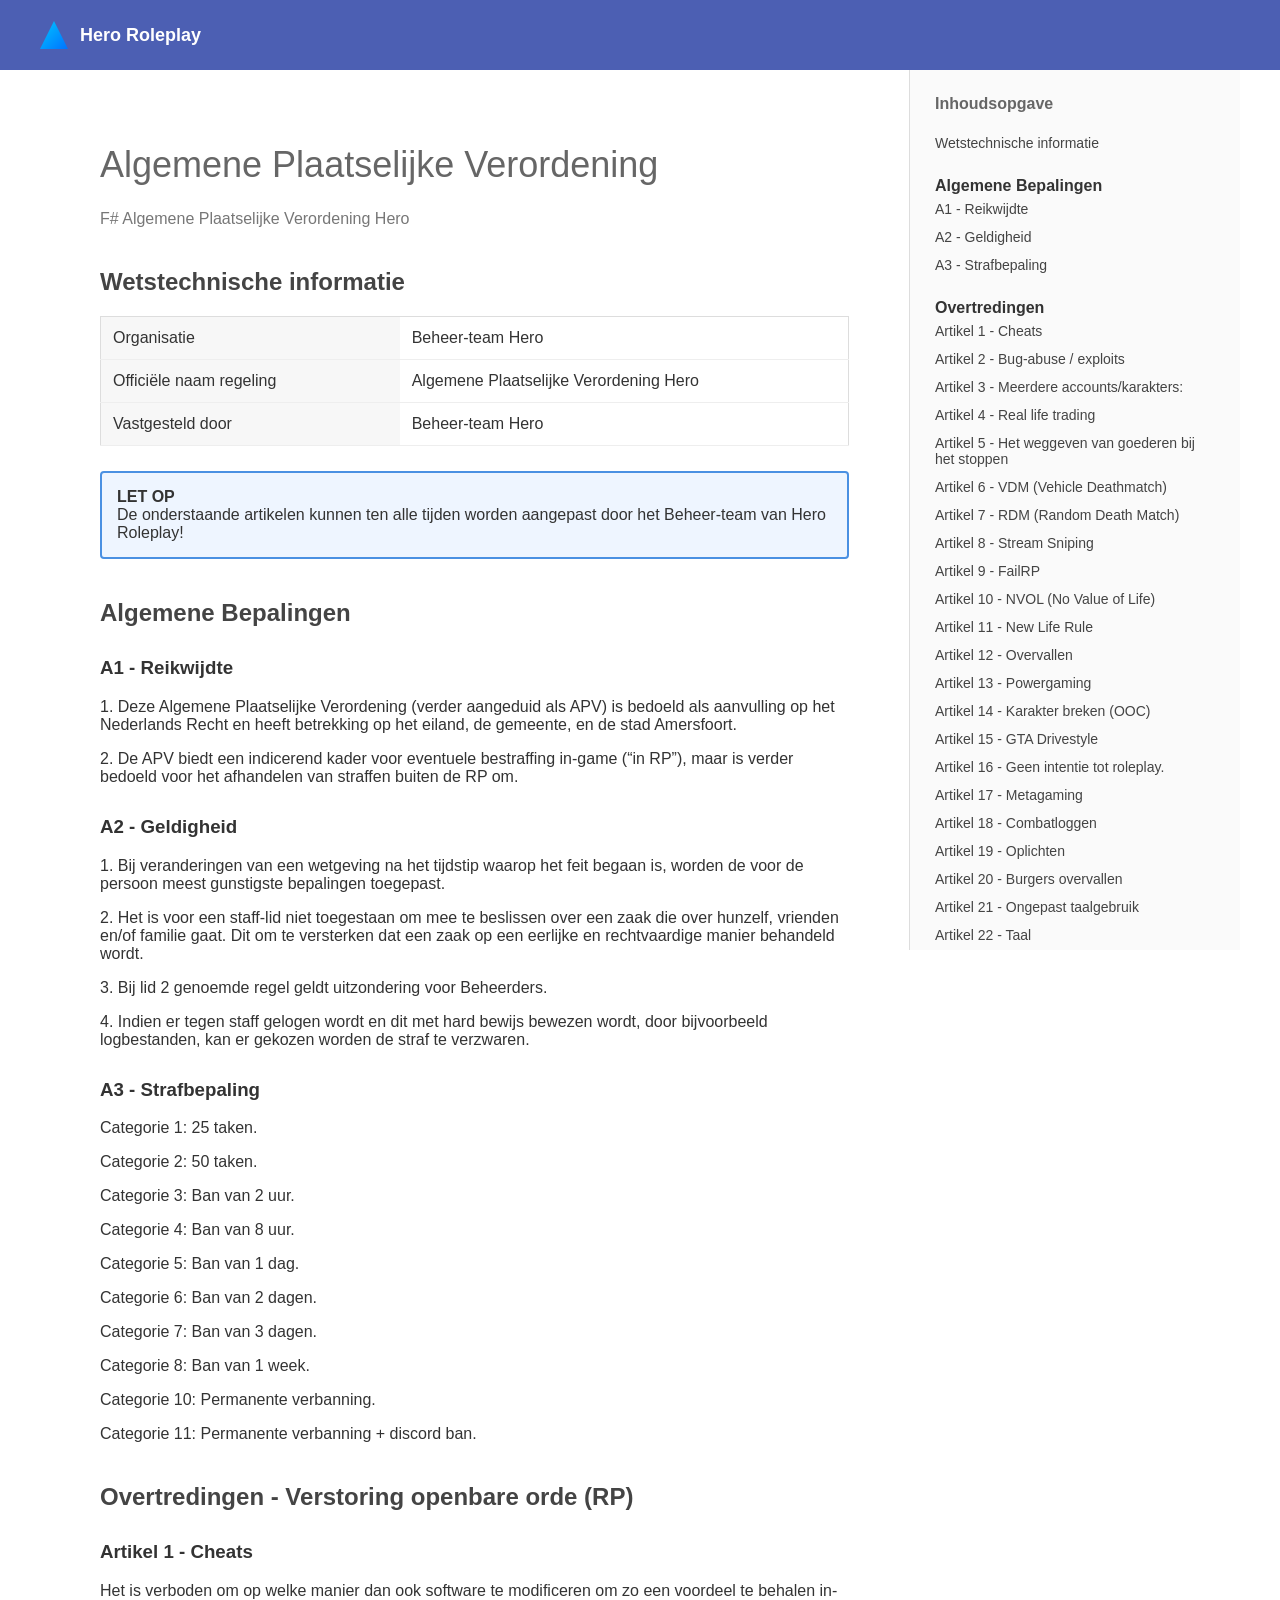
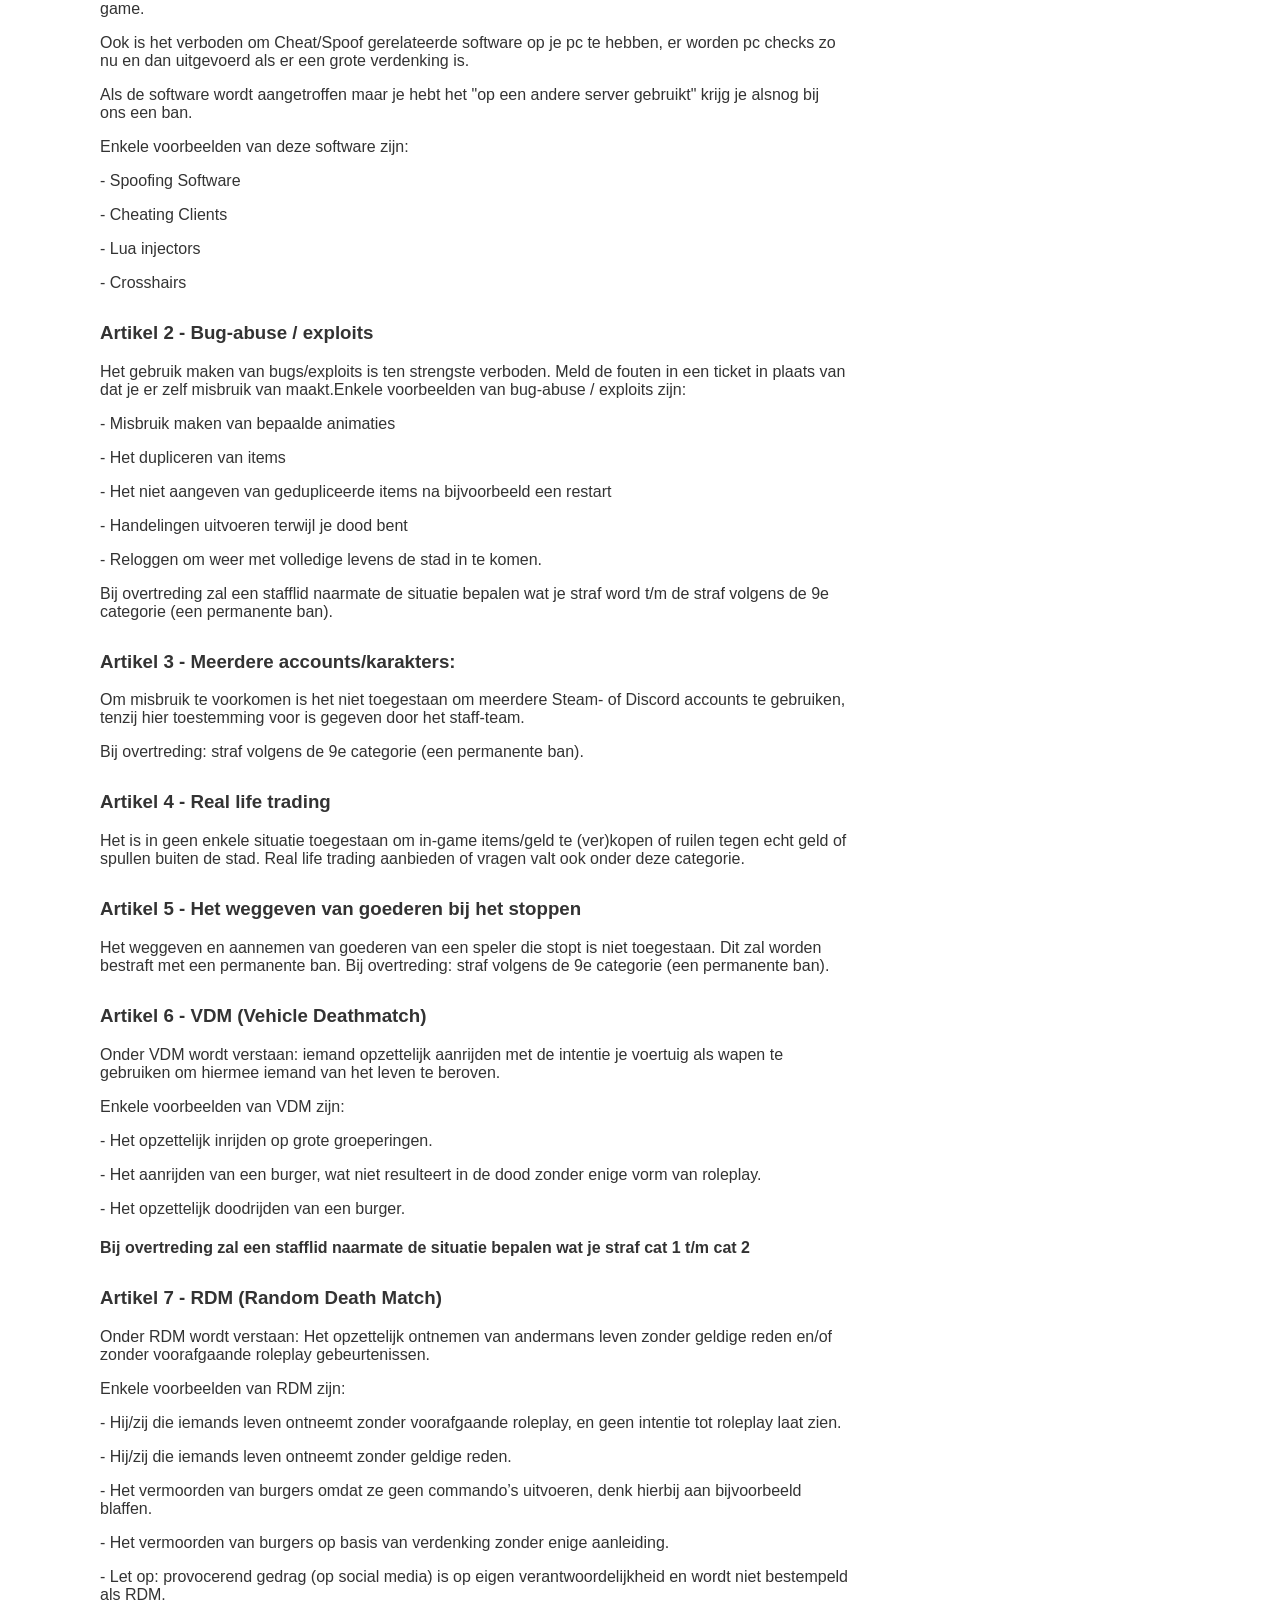
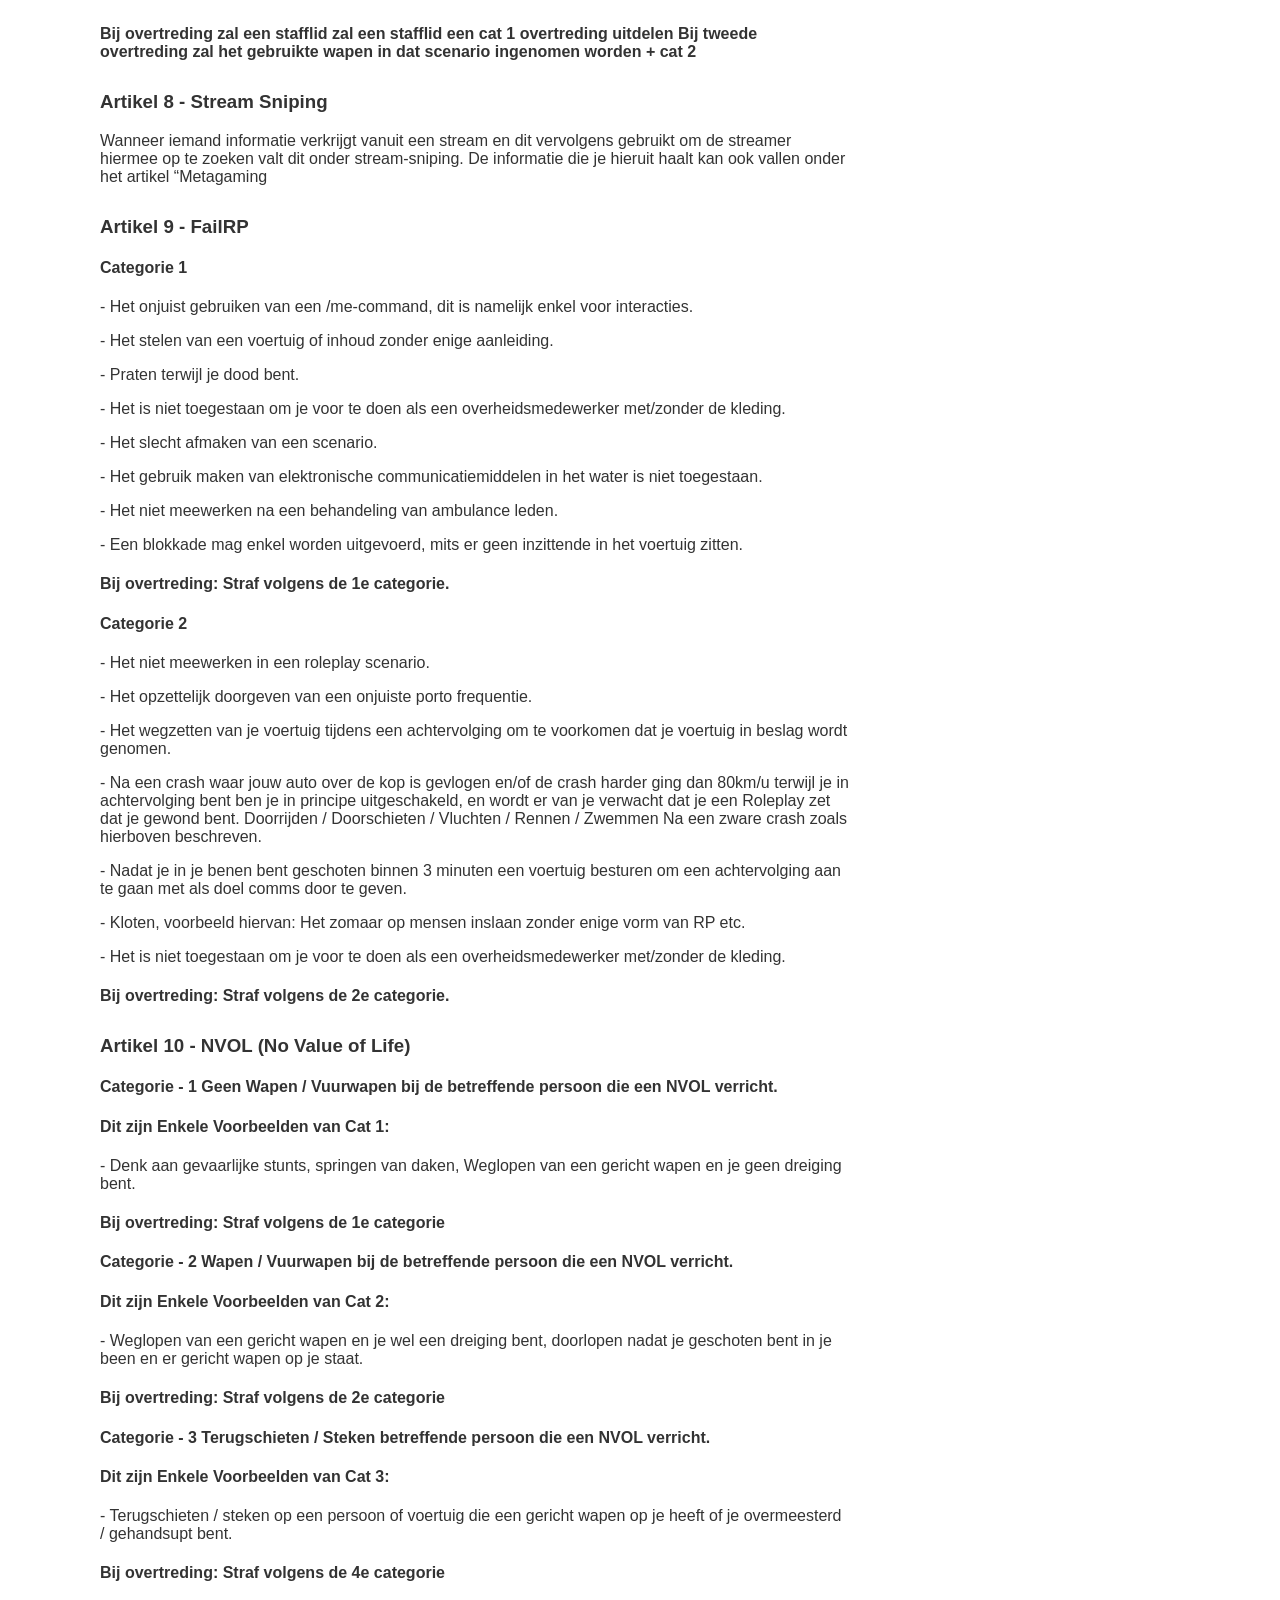
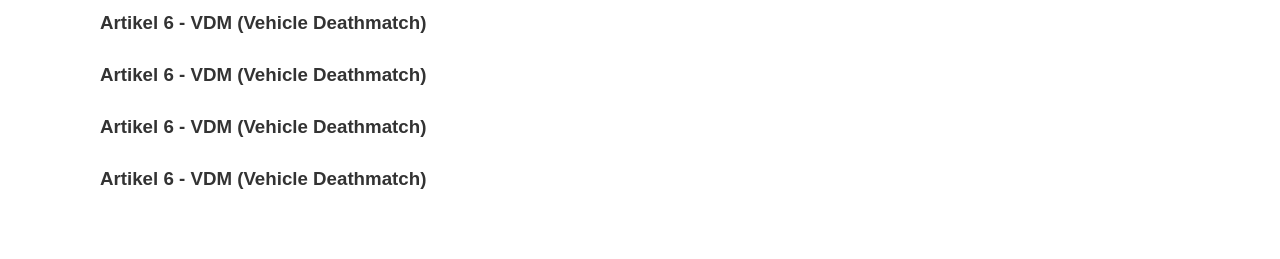
<file: index.html>
<!DOCTYPE html>
<html lang="nl">
<head>
<meta charset="UTF-8">
<meta name="viewport" content="width=device-width, initial-scale=1.0">
<title>APV - Hero Roleplay</title>

<style>
  body {
    margin: 0;
    font-family: "Segoe UI", Arial, sans-serif;
    color: #333;
  }

  /* HEADER */
  .topbar {
    width: 100%;
    height: 70px;
    background: #4c5fb3;
    display: flex;
    align-items: center;
  }

  .topbar-content {
    max-width: 1200px;
    margin: 0 auto;
    width: 100%;
    display: flex;
    align-items: center;
    padding: 0 30px;
  }

  .logo {
    width: 28px;
    height: 28px;
    margin-right: 12px;
    background: linear-gradient(135deg, #00c6ff, #0072ff);
    clip-path: polygon(50% 0%, 100% 100%, 0% 100%);
  }

  .title {
    color: white;
    font-size: 18px;
    font-weight: 600;
  }

  /* LAYOUT (GECENTREERD) */
  .container {
    display: flex;
    max-width: 1200px;
    margin: 0 auto; /* 👈 dit centreert alles */
  }

  .main {
    flex: 1;
    padding: 50px 60px;
  }

  h1 {
    font-weight: 300;
    font-size: 36px;
    color: #666;
  }

  h2 {
    margin-top: 40px;
    color: #444;
  }

  h3 {
    margin-top: 30px;
  }

  .sub {
    color: #777;
    margin-bottom: 30px;
  }

  table {
    border-collapse: collapse;
    width: 100%;
    margin-top: 15px;
    border: 1px solid #ddd;
  }

  td {
    padding: 12px;
    border-bottom: 1px solid #eee;
  }

  td:first-child {
    background: #f7f7f7;
    width: 40%;
    font-weight: 500;
  }

  .notice {
    margin-top: 25px;
    border: 2px solid #4a90e2;
    background: #eef5ff;
    padding: 15px;
    border-radius: 4px;
  }

  /* SIDEBAR */
  .sidebar {
    width: 280px;
    border-left: 1px solid #ddd;
    background: #fafafa;
    padding: 25px;
    position: sticky;
    top: 70px;
    height: calc(100vh - 70px);
    overflow-y: auto;
  }

  .sidebar h3 {
    margin-top: 0;
    font-size: 16px;
    color: #666;
  }

  .sidebar a {
    display: block;
    text-decoration: none;
    color: #444;
    font-size: 14px;
    padding: 6px 0;
  }

  .sidebar a:hover {
    color: #007BFF;
  }

  .section {
    margin-top: 20px;
  }
</style>
</head>

<body>

<header class="topbar">
  <div class="topbar-content">
    <div class="logo"></div>
    <span class="title">Hero Roleplay</span>
  </div>
</header>

<div class="container">

  <div class="main">
    <h1>Algemene Plaatselijke Verordening</h1>
    <div class="sub">F# Algemene Plaatselijke Verordening Hero</div>

    <h2 id="wetstechnisch">Wetstechnische informatie</h2>

    <table>
      <tr>
        <td>Organisatie</td>
        <td>Beheer-team Hero</td>
      </tr>
      <tr>
        <td>Officiële naam regeling</td>
        <td>Algemene Plaatselijke Verordening Hero</td>
      </tr>
      <tr>
        <td>Vastgesteld door</td>
        <td>Beheer-team Hero</td>
      </tr>
    </table>

    <div class="notice">
      <strong>LET OP</strong><br>
      De onderstaande artikelen kunnen ten alle tijden worden aangepast door het Beheer-team van Hero Roleplay!
    </div>

    <h2 id="algemeen">Algemene Bepalingen</h2>

    <h3 id="a1">A1 - Reikwijdte</h3>
    <p>
      1. Deze Algemene Plaatselijke Verordening (verder aangeduid als APV) is bedoeld als aanvulling op het Nederlands Recht en heeft betrekking op het eiland, de gemeente, en de stad Amersfoort.
    <p> 
      2. De APV biedt een indicerend kader voor eventuele bestraffing in-game (“in RP”), maar is verder bedoeld voor het afhandelen van straffen buiten de RP om.

     <h3 id="a2">A2 - Geldigheid</h3>
     <p>
      1. Bij veranderingen van een wetgeving na het tijdstip waarop het feit begaan is, worden de voor de persoon meest gunstigste bepalingen toegepast.  
     <p>  
      2. Het is voor een staff-lid niet toegestaan om mee te beslissen over een zaak die over hunzelf, vrienden en/of familie gaat. Dit om te versterken dat een zaak op een eerlijke en rechtvaardige manier behandeld wordt.
     <p>
      3. Bij lid 2 genoemde regel geldt uitzondering voor Beheerders.
     <p>
      4. Indien er tegen staff gelogen wordt en dit met hard bewijs bewezen wordt, door bijvoorbeeld logbestanden, kan er gekozen worden de straf te verzwaren.
     <h3 id="a3">A3 - Strafbepaling</h3>
     <p>
       Categorie 1: 25 taken.
     <p>
       Categorie 2: 50 taken.
     <p>
       Categorie 3: Ban van 2 uur.
     <p>
       Categorie 4: Ban van 8 uur.
     <p>
       Categorie 5: Ban van 1 dag.
     <p>
       Categorie 6: Ban van 2 dagen.
     <p>
       Categorie 7: Ban van 3 dagen.
     <p>
       Categorie 8: Ban van 1 week.
     <p>
       Categorie 10: Permanente verbanning.
     <p>
       Categorie 11: Permanente verbanning + discord ban.
    </p>

  <h2 id="algemeen">Overtredingen - Verstoring openbare orde (RP)</h2>

  <h3 id="a4">Artikel 1 - Cheats</h3>
  <p>
  Het is verboden om op welke manier dan ook software te modificeren om zo een voordeel te behalen in-game.
  <p>
  Ook is het verboden om Cheat/Spoof gerelateerde software op je pc te hebben, er worden pc checks zo nu en dan uitgevoerd als er een grote verdenking is.
  <p>
  Als de software wordt aangetroffen maar je hebt het "op een andere server gebruikt" krijg je alsnog bij ons een ban.
  <p>
  Enkele voorbeelden van deze software zijn:
  <p>
  - Spoofing Software
  <p>
  - Cheating Clients
  <p>
  - Lua injectors
  <p>
  - Crosshairs

  <h3 id="a4">Artikel 2 - Bug-abuse / exploits</h3>
  <p>
  Het gebruik maken van bugs/exploits is ten strengste verboden. Meld de fouten in een ticket in plaats van dat je er zelf misbruik van maakt.Enkele voorbeelden van bug-abuse / exploits zijn:
  <p>
  - Misbruik maken van bepaalde animaties
  <p>
  - Het dupliceren van items
  <p>
  - Het niet aangeven van gedupliceerde items na bijvoorbeeld een restart
  <p>
  - Handelingen uitvoeren terwijl je dood bent
  <p>
  - Reloggen om weer met volledige levens de stad in te komen.
  <p>
  Bij overtreding zal een stafflid naarmate de situatie bepalen wat je straf word t/m de straf volgens de 9e categorie (een permanente ban).
  
  <h3 id="a4">Artikel 3 - Meerdere accounts/karakters:</h3>
  <p>
  Om misbruik te voorkomen is het niet toegestaan om meerdere Steam- of Discord accounts te gebruiken, tenzij hier toestemming voor is gegeven door het staff-team.
  <p> 
  Bij overtreding: straf volgens de 9e categorie (een permanente ban).

  <h3 id="a4">Artikel 4 - Real life trading</h3>
  <p>
  Het is in geen enkele situatie toegestaan om in-game items/geld te (ver)kopen of ruilen tegen echt geld of spullen buiten de stad. Real life trading aanbieden of vragen valt ook onder deze categorie.

  <h3 id="a4">Artikel 5 - Het weggeven van goederen bij het stoppen</h3>
  <p>
  Het weggeven en aannemen van goederen van een speler die stopt is niet toegestaan. Dit zal worden bestraft met een permanente ban. Bij overtreding: straf volgens de 9e categorie (een permanente ban).
  <h3 id="a4">Artikel 6 - VDM (Vehicle Deathmatch)</h3>
  <p>
  Onder VDM wordt verstaan: iemand opzettelijk aanrijden met de intentie je voertuig als wapen te gebruiken om hiermee iemand van het leven te beroven.
  <p>
  Enkele voorbeelden van VDM zijn:
  <p>
  - Het opzettelijk inrijden op grote groeperingen.
  <p>
  - Het aanrijden van een burger, wat niet resulteert in de dood zonder enige vorm van roleplay.
  <p>
  - Het opzettelijk doodrijden van een burger.
  <p>
  <h4>Bij overtreding zal een stafflid naarmate de situatie bepalen wat je straf cat 1 t/m cat 2</h4>
    
  <h3 id="a4">Artikel 7 - RDM (Random Death Match)</h3>
  <p>
  Onder RDM wordt verstaan: Het opzettelijk ontnemen van andermans leven zonder geldige reden en/of zonder voorafgaande roleplay gebeurtenissen.
  <p>
  Enkele voorbeelden van RDM zijn:
  <p>
  - Hij/zij die iemands leven ontneemt zonder voorafgaande roleplay, en geen intentie tot roleplay laat zien.
  <p>
  - Hij/zij die iemands leven ontneemt zonder geldige reden.
  <p>
  - Het vermoorden van burgers omdat ze geen commando’s uitvoeren, denk hierbij aan bijvoorbeeld blaffen.
  <p>
  - Het vermoorden van burgers op basis van verdenking zonder enige aanleiding.
  <p>
  - Let op: provocerend gedrag (op social media) is op eigen verantwoordelijkheid en wordt niet bestempeld als RDM.
  <p>
  <h4>Bij overtreding zal een stafflid zal een stafflid een cat 1 overtreding uitdelen Bij tweede overtreding zal het gebruikte wapen in dat scenario ingenomen worden + cat 2</h4>
  
  <h3 id="a4">Artikel 8 - Stream Sniping</h3>
  <p>
  Wanneer iemand informatie verkrijgt vanuit een stream en dit vervolgens gebruikt om de streamer hiermee op te zoeken valt dit onder stream-sniping. De informatie die je hieruit haalt kan ook vallen onder het artikel “Metagaming
    
  <h3 id="a4">Artikel 9 - FailRP</h3>
  
  <h4>Categorie 1</h4>
  <p>
  - Het onjuist gebruiken van een /me-command, dit is namelijk enkel voor interacties.
  <p>
  - Het stelen van een voertuig of inhoud zonder enige aanleiding.
  <p>
  - Praten terwijl je dood bent.
  <p>
  - Het is niet toegestaan om je voor te doen als een overheidsmedewerker met/zonder de kleding.
  <p>
  - Het slecht afmaken van een scenario.
  <p>
  - Het gebruik maken van elektronische communicatiemiddelen in het water is niet toegestaan.
  <p>
  - Het niet meewerken na een behandeling van ambulance leden.
  <p>
  - Een blokkade mag enkel worden uitgevoerd, mits er geen inzittende in het voertuig zitten.
  <p>
  <h4>Bij overtreding: Straf volgens de 1e categorie.</h4>

  <h4>Categorie 2</h4>

  - Het niet meewerken in een roleplay scenario.
  <p>
  - Het opzettelijk doorgeven van een onjuiste porto frequentie.
  <p>
  - Het wegzetten van je voertuig tijdens een achtervolging om te voorkomen dat je voertuig in beslag wordt genomen.
  <p>
  - Na een crash waar jouw auto over de kop is gevlogen en/of de crash harder ging dan 80km/u terwijl je in achtervolging bent ben je in principe uitgeschakeld, en wordt er van je verwacht dat je een Roleplay zet dat je gewond bent.
  Doorrijden / Doorschieten / Vluchten / Rennen / Zwemmen Na een zware crash zoals hierboven beschreven.
  <p>
  - Nadat je in je benen bent geschoten binnen 3 minuten een voertuig besturen om een achtervolging aan te gaan met als doel comms door te geven.
  <p>
  - Kloten, voorbeeld hiervan: Het zomaar op mensen inslaan zonder enige vorm van RP etc.
  <p>
  - Het is niet toegestaan om je voor te doen als een overheidsmedewerker met/zonder de kleding.
  <p>
  <h4>Bij overtreding: Straf volgens de 2e categorie.</h4>
 
  <h3 id="a4">Artikel 10 - NVOL (No Value of Life)</h3>
  <p>
  <h4>Categorie - 1 Geen Wapen / Vuurwapen bij de betreffende persoon die een NVOL verricht.</h4>

  <h4>Dit zijn Enkele Voorbeelden van Cat 1:</h4>

  - Denk aan gevaarlijke stunts, springen van daken, Weglopen van een gericht wapen en je geen dreiging bent.

  <h4>Bij overtreding: Straf volgens de 1e categorie</h4>

  <h4>Categorie - 2 Wapen / Vuurwapen bij de betreffende persoon die een NVOL verricht.</h4>

  <h4>Dit zijn Enkele Voorbeelden van Cat 2:</h4>

  - Weglopen van een gericht wapen en je wel een dreiging bent, doorlopen nadat je geschoten bent in je been en er gericht wapen op je staat.

  <h4>Bij overtreding: Straf volgens de 2e categorie</h4> 

  <h4>Categorie - 3 Terugschieten / Steken betreffende persoon die een NVOL verricht.</h4>

  <h4>Dit zijn Enkele Voorbeelden van Cat 3:</h4>

  - Terugschieten / steken op een persoon of voertuig die een gericht wapen op je heeft of je overmeesterd / gehandsupt bent.

  <h4>Bij overtreding: Straf volgens de 4e categorie</h4>
  
  <h3 id="a4">Artikel 6 - VDM (Vehicle Deathmatch)</h3>
  <p>
  
  <h3 id="a4">Artikel 6 - VDM (Vehicle Deathmatch)</h3>
  <p>
  
  <h3 id="a4">Artikel 6 - VDM (Vehicle Deathmatch)</h3>
  <p>
  
  <h3 id="a4">Artikel 6 - VDM (Vehicle Deathmatch)</h3>
  <p>

  </div>  
  <div class="sidebar">
    <h3>Inhoudsopgave</h3>

    <a href="#wetstechnisch">Wetstechnische informatie</a>

    <div class="section">
      <strong>Algemene Bepalingen</strong>
      <a href="#a1">A1 - Reikwijdte</a>
      <a href="#a2">A2 - Geldigheid</a>
      <a href="#a3">A3 - Strafbepaling</a>
    </div>

    <div class="section">
      <strong>Overtredingen</strong>
      <a href="#a4">Artikel 1 - Cheats</a>
      <a href="#">Artikel 2 - Bug-abuse / exploits</a>
      <a href="#">Artikel 3 - Meerdere accounts/karakters:</a>
      <a href="#">Artikel 4 - Real life trading</a>
      <a href="#">Artikel 5 - Het weggeven van goederen bij het stoppen</a>
      <a href="#">Artikel 6 - VDM (Vehicle Deathmatch)</a>
      <a href="#">Artikel 7 - RDM (Random Death Match)</a>
      <a href="#">Artikel 8 - Stream Sniping</a>
      <a href="#">Artikel 9 - FailRP</a>
      <a href="#">Artikel 10 - NVOL (No Value of Life)</a>
      <a href="#">Artikel 11 - New Life Rule</a>
      <a href="#">Artikel 12 - Overvallen</a>
      <a href="#">Artikel 13 - Powergaming</a>
      <a href="#">Artikel 14 - Karakter breken (OOC)</a>
      <a href="#">Artikel 15 - GTA Drivestyle</a>
      <a href="#">Artikel 16 - Geen intentie tot roleplay.</a>
      <a href="#">Artikel 17 - Metagaming</a>
      <a href="#">Artikel 18 - Combatloggen</a>
      <a href="#">Artikel 19 - Oplichten</a>
      <a href="#">Artikel 20 - Burgers overvallen</a>
      <a href="#">Artikel 21 - Ongepast taalgebruik</a>
      <a href="#">Artikel 22 - Taal</a>
      <a href="#">Artikel 23 - Gebruik van boeien</a>
      <a href="#">Artikel 24 - Microfoon</a>
      <a href="#">Artikel 25 - Stemvervormers</a>
      <a href="#">Artikel 26 - Karakter breken (OOC)</a>
      <a href="#">Artikel 27 - Report spam</a>
      <a href="#">Artikel 28 - Appartementen</a>
      <a href="#">Artikel 29 - Achtervolgingen</a>
      <a href="#">Artikel 30 - Campen van locaties</a>
      <a href="#">Artikel 31 - Standaard outfit</a>
      <a href="#">Artikel 32 - Impersonatie van overheidsmedewerkers</a>
      <a href="#">Artikel 33 - Corruptie</a>
      <a href="#">Artikel 34 - Staff</a>
      <a href="#">Artikel 34A - Staff</a>
      <a href="#">Artikel 35 - Copbaiten</a>
      <a href="#">Artikel 36 - Verstoring RP</a>
      <a href="#">Artikel 37 - Stemherkenning</a>
      <a href="#">Artikel 38 - Illegale activiteiten op social media</a>
      <a href="#">Artikel 39 - Regels bij het krijgen van hostages</a>
      <a href="#">Artikel 40 - Criminele activiteiten tegen overheidsmedewerkers</a>
      <a href="#">Artikel 41 - Bounty's/beloningen</a>
      <a href="#">Artikel 42 - Het gebruik van een Wapen</a>
    </div>

  </div>

</div>

</body>
</html>
</file>
